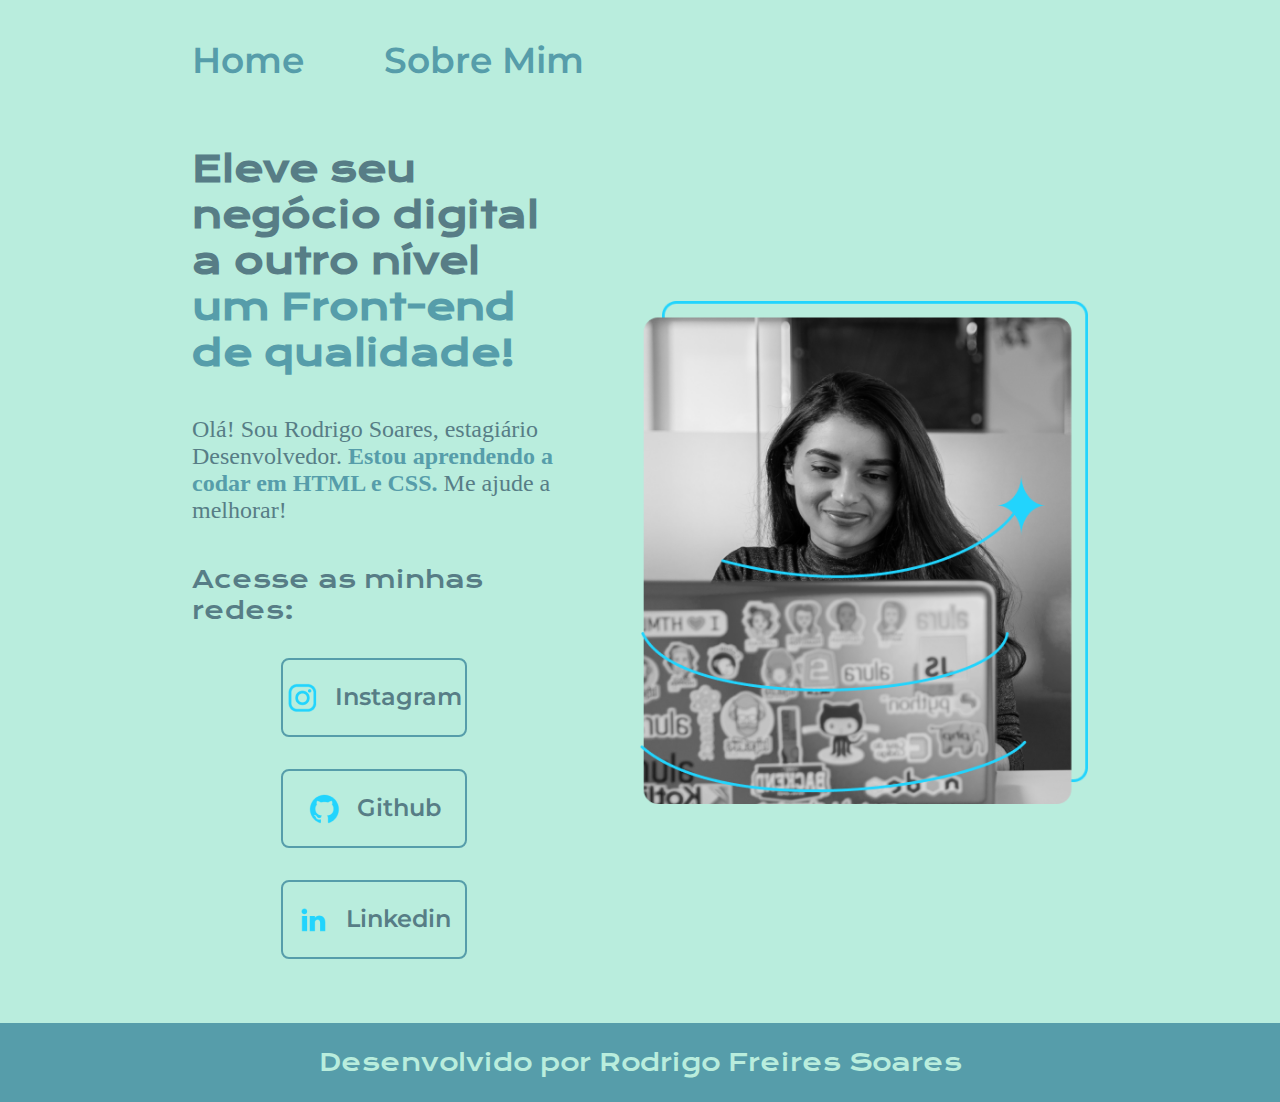
<file: index.html>
<!DOCTYPE html>
<html lang="pt-br">
<head>
    <meta charset="UTF-8">  <!-- Padrão para leitura de caracteres mundial -->
    <meta name="viewport" content="width=
    , initial-scale=1.0">
    <title>Portfolio</title>
    <link rel="stylesheet" href="./Styles/style.css">
</head>
<body>
    <header class="cabecalho">
        <nav class="cabecalho__menu">
            <a class="cabecalho__menu__link" href="index.html">Home</a>
            <a class="cabecalho__menu__link" href="about.html">Sobre Mim</a>
        </nav>
    </header>
    <main class="apresentacao">
        <section class="apresentacao__conteudo">
            <h1 class="apresentacao__conteudo__titulo">Eleve seu negócio digital a outro nível <strong class="titulo-destaque"> um Front-end de qualidade!</strong></h1>
            <p class="apresentacao__conteudo__texto">Olá! Sou Rodrigo Soares, estagiário Desenvolvedor. <strong class="cursos-destaque">Estou aprendendo a codar em  HTML e CSS.</strong> Me ajude a melhorar!</p>
            <div class="apresentacao__links">
                <h2 class="apresentacao__links__subtitulo">Acesse as minhas redes:</h2>
                <a class="apresentacao__links__botao" href="https://instagram.com/digofreires"> <img src="./assets/instagram.png" > Instagram</a>
                <a class="apresentacao__links__botao" href="https://github.com/mac-rodrigos"> 
                    <img src="./assets/github.png"> Github
                <a class="apresentacao__links__botao" href="https://www.linkedin.com/in/rodrigo-freires-soares/"> 
                    <img src="./assets/linkedin.png"> Linkedin
                </a>
            </div>
         </section>
        <img class="apresentacao__imagem" src="./assets/imagem.png" alt="Foto da Joana Santos escrevendo">
    </main>
    <footer>
        <p class="rodape"> Desenvolvido por Rodrigo Freires Soares</p>
    </footer>
</body>
</html>
</file>
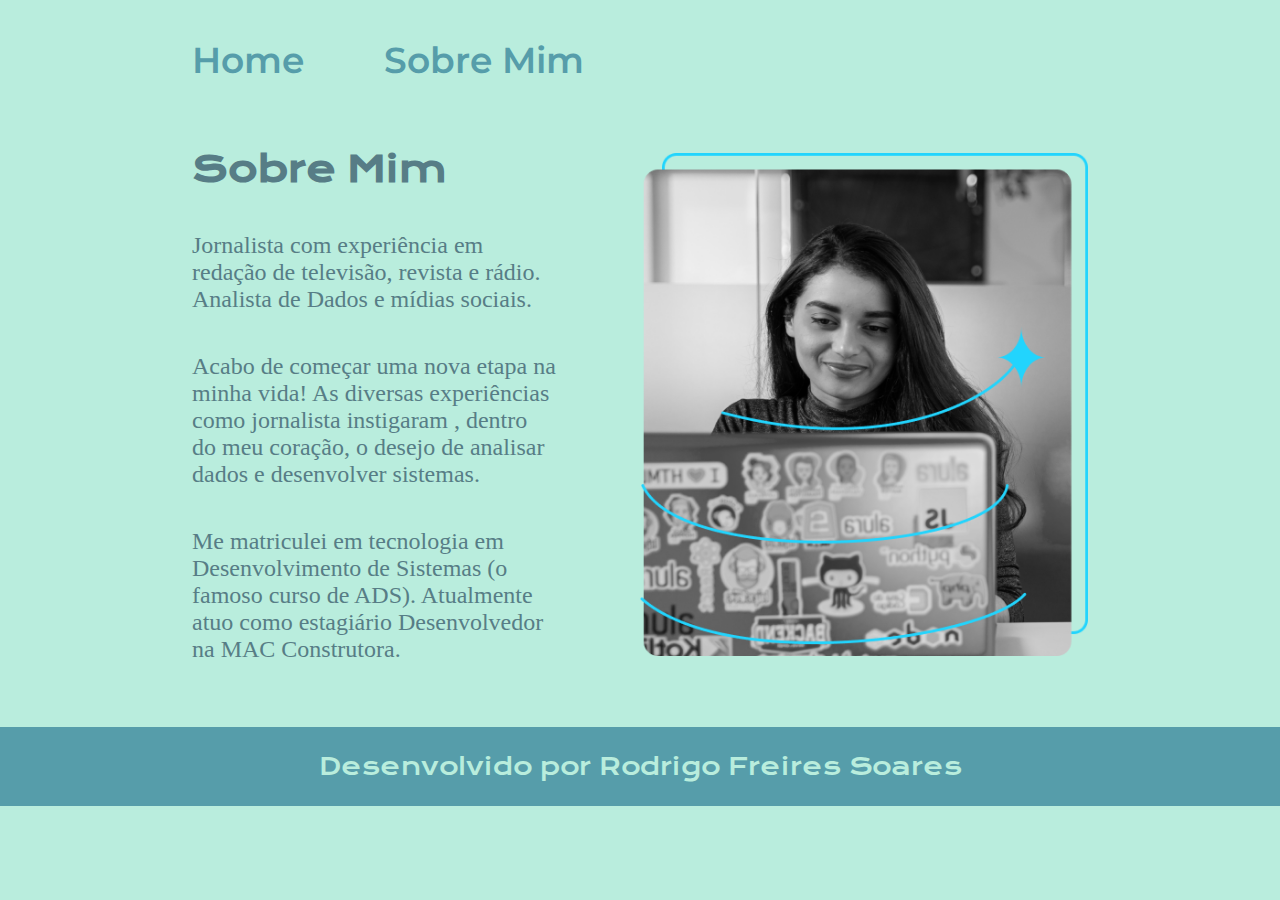
<file: about.html>
<!DOCTYPE html>
<html lang="pt-br">
<head>
    <meta charset="UTF-8">
    <meta name="viewport" content="width=device-width, initial-scale=1.0">
    <title>Sobre mim</title>
    <link rel="stylesheet" href="./Styles/style.css">
</head>
<body>
    <header class="cabecalho">
        <nav class="cabecalho__menu">
            <a class="cabecalho__menu__link" href="index.html">Home</a>
            <a class="cabecalho__menu__link" href="about.html">Sobre Mim</a>
        </nav>
    </header>
   <main class="apresentacao">
        <section class="apresentacao__conteudo">
            <h1 class="apresentacao__conteudo__titulo">Sobre Mim</h1>
            <p class="apresentacao__conteudo__texto" >Jornalista com experiência em redação de televisão, revista e rádio. Analista de Dados  e mídias sociais.</p>
            <p class="apresentacao__conteudo__texto">Acabo de começar uma nova etapa na minha vida! As diversas experiências como jornalista instigaram , dentro do meu coração, o desejo de analisar dados e desenvolver sistemas.</p>
            <p class="apresentacao__conteudo__texto">Me matriculei em tecnologia em Desenvolvimento de Sistemas (o famoso curso de ADS). Atualmente atuo como estagiário Desenvolvedor na MAC Construtora. </p>
        </section>
        <img class="apresentacao__imagem" src="./assets/imagem.png" alt="Foto da Joana Santos escrevendo">

   </main>
   <footer>
        <p class="rodape"> Desenvolvido por Rodrigo Freires Soares</p>
    </footer>

</body>
</html>
</file>
<file: Styles/style.css>
@import url('https://fonts.googleapis.com/css2?family=Krona+One&family=Montserrat:wght@400;600&display=swap');

:root {
    --cor-primaria:#B9EDDD; /*Criando uma variável no código*/
    --cor-segundaria:#577D86;
    --cor-terciaria:#569DAA;
    --cor-hover:#87CBB9;

    --fonte-primaria: 'Krona One', sans-serif;
    --fonte-secundaria: 'Montserrat', sans-serif;
}

*{
    margin: 0;
    padding: 0;
}

body {
    /*height: 100vh;*/
    background-color: var(--cor-primaria) ; /*usando variável no código*/
    color: var(--cor-segundaria);
    box-sizing: border-box;
}

.cabecalho{
    padding: 3% 0% 0% 15%;

}

.cabecalho__menu{
    display: flex;
    gap: 5rem;
}

.cabecalho__menu__link{
    font-family: var(--fonte-secundaria);
    font-size: 2.25rem;
    font-weight: 600;
    color: var(--cor-terciaria);
    text-decoration: none;

}

.cursos-destaque{
    color: var(--cor-terciaria);
}

.apresentacao{
    /*margin:10% 15%;*/
    padding: 5% 15%;
    display: flex;
    align-items: center;
    justify-content: space-between;
    gap: 5.25rem;
}

.apresentacao__conteudo{
    width: 50%;
    display: flex;
    flex-direction: column;
    gap: 2.5rem;
    
}

.apresentacao__conteudo__titulo{
    font-size: 2.25rem;
    font-family: var(--fonte-primaria);
}

.titulo-destaque{
    color: var(--cor-terciaria);
}

.apresentacao__conteudo__texto{
    font-size: 1.5rem;
    font-family: var(--cor-segundaria);

}

.apresentacao__links{
    display: flex;
    flex-direction: column;
    justify-content: space-between;
    align-items: center;
    gap: 2rem;
}

.apresentacao__links__subtitulo{
    font-family: var(--fonte-primaria);
    font-weight: 400;
    font-size: 1.5rem;
}

.apresentacao__links__subtitulo:hover{
    background-color: var(--cor-hover);
}

.apresentacao__links__botao{
    display: flex;
    justify-content: center;
    gap: 1rem;
    border: 2px solid var(--cor-terciaria); /*Adicionando uma borda no texto*/
    width: 50%; /*Mudando a largura do texto */
    text-align: center; /*Alinhando texto do botão */
    border-radius: 0.5rem; /*Arredondamento da borda */
    font-size: 1.5rem; /*Mudando o tamanho da fonte */
    font-weight: 600; /*Peso da fonte  */
    padding: 1.34375rem 0; /*Afastamento da fonte com o botão*/
    text-decoration: none; /*Retirando decoração do texto */
    color: var(--cor-segundaria); /*Definindo cor do exto */
    font-family: var(--fonte-secundaria); /*Inserindo a fonte desejada */

}

.apresentacao__links__botao:hover{
    background-color: #272727;
}

.apresentacao__imagem{
    width: 50%;
}

.rodape{
    padding: 1.5rem;
    color:var(--cor-primaria);
    background-color: var(--cor-terciaria);
    text-align: center;
    font-family: var(--fonte-primaria);
    font-size: 1.5rem;
    font-weight: 400;

}

@media (max-width: 1200px) {
    .cabecalho{
        padding: 10%;
    }

    .cabecalho__menu{
        justify-content: center;
    }

    .apresentacao{
        flex-direction: column-reverse;
        padding: 5%;
    }

    .apresentacao__conteudo{
        width: auto;
    }
}
</file>
